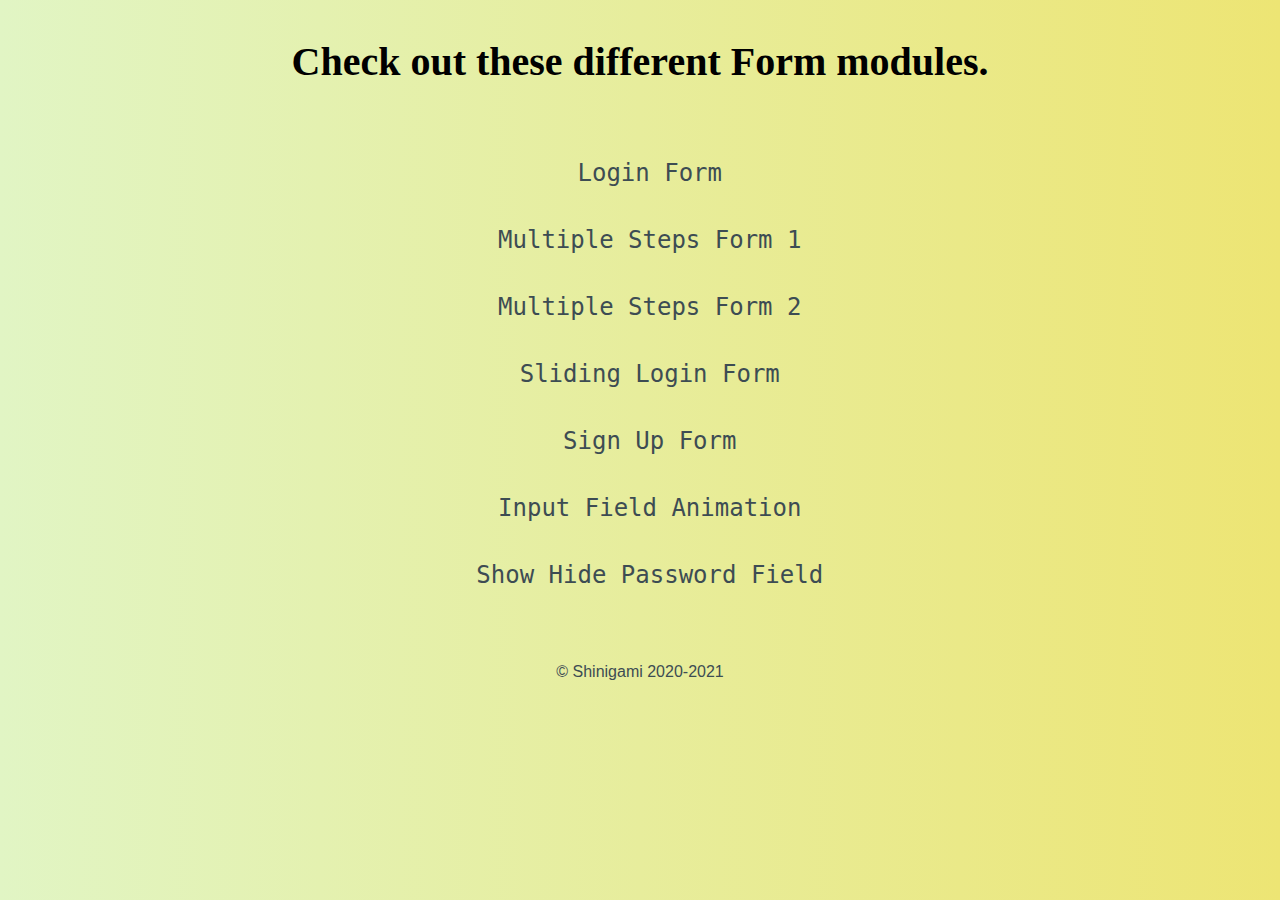
<file: index.html>
<!DOCTYPE html>
<html lang="en">

<head>
    <meta charset="UTF-8">
    <meta name="viewport" content="width=device-width, initial-scale=1.0">
    <title>Forms Module</title>
    <link rel="stylesheet" href="style.css">
</head>

<body>
    <h1>Check out these different Form modules.</h1>
    <div class="container">
        <div class="module"><a href="Login Form/LoginForm.html" target="_blank">Login Form</a></div>
        <div class="module"><a href="Multiple Steps Form/MSForm1.html" target="_blank">Multiple Steps Form 1</a></div>
        <div class="module"><a href="Multiple Steps Form/MSForm2.html" target="_blank">Multiple Steps Form 2</a></div>
        <div class="module"><a href="Sliding Login Form/SlidingLoginForm.html" target="_blank">Sliding Login Form</a></div>
        <div class="module"><a href="Sign Up Form/SignUpForm.html" target="_blank">Sign Up Form</a></div>
        <div class="module"><a href="Input Animations with HTML and CSS/InputFieldAnimation.html" target="_blank">Input Field Animation</a></div>
        <div class="module"><a href="Show Hide Password field/ShowHidePassword.html" target="_blank">Show Hide Password Field</a></div>
    </div>
    <footer>
        <p>&copy; Shinigami 2020-2021</p>
    </footer>
</body>

</html>
</file>
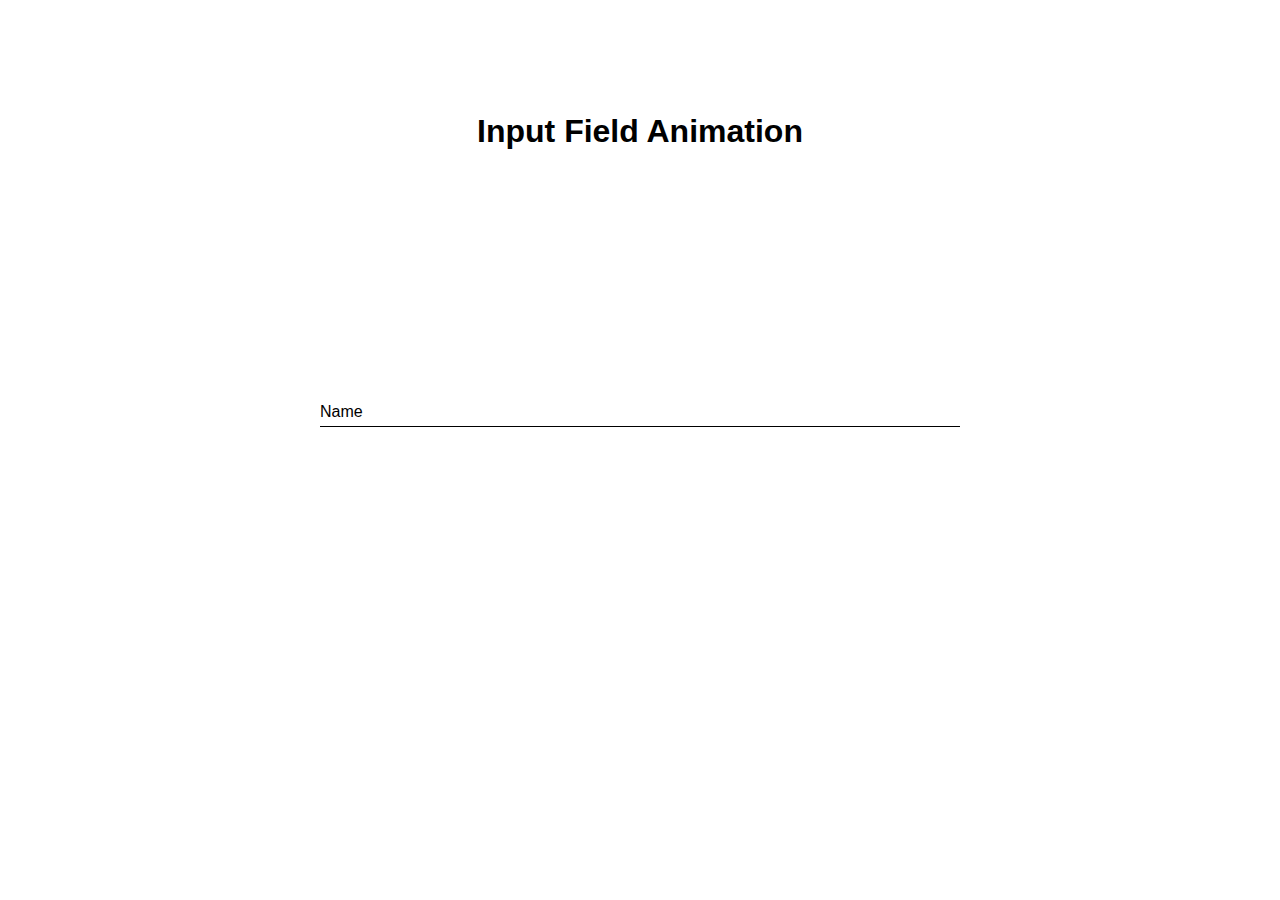
<file: Input Animations with HTML and CSS/InputFieldAnimation.html>
<!-- Input Animations with HTML and CSS -->

<!DOCTYPE html>
<html lang="en">

<head>
    <meta charset="UTF-8">
    <meta name="viewport" content="width=device-width, initial-scale=1.0">
    <meta http-equiv="X-UA-Compatible" content="ie=edge">
    <title>Input Animations</title>
    <link rel="stylesheet" type="text/css" href="InputFieldAnimation.css">
</head>

<body>
    <h1> Input Field Animation</h1>
    <form>
        <input type="text" name="name" id="name" autocomplete="off" required>
        <label for="name" class="label-name">
            <span class="content-name">Name</span>
        </label>
    </form>
</body>

</html>
</file>
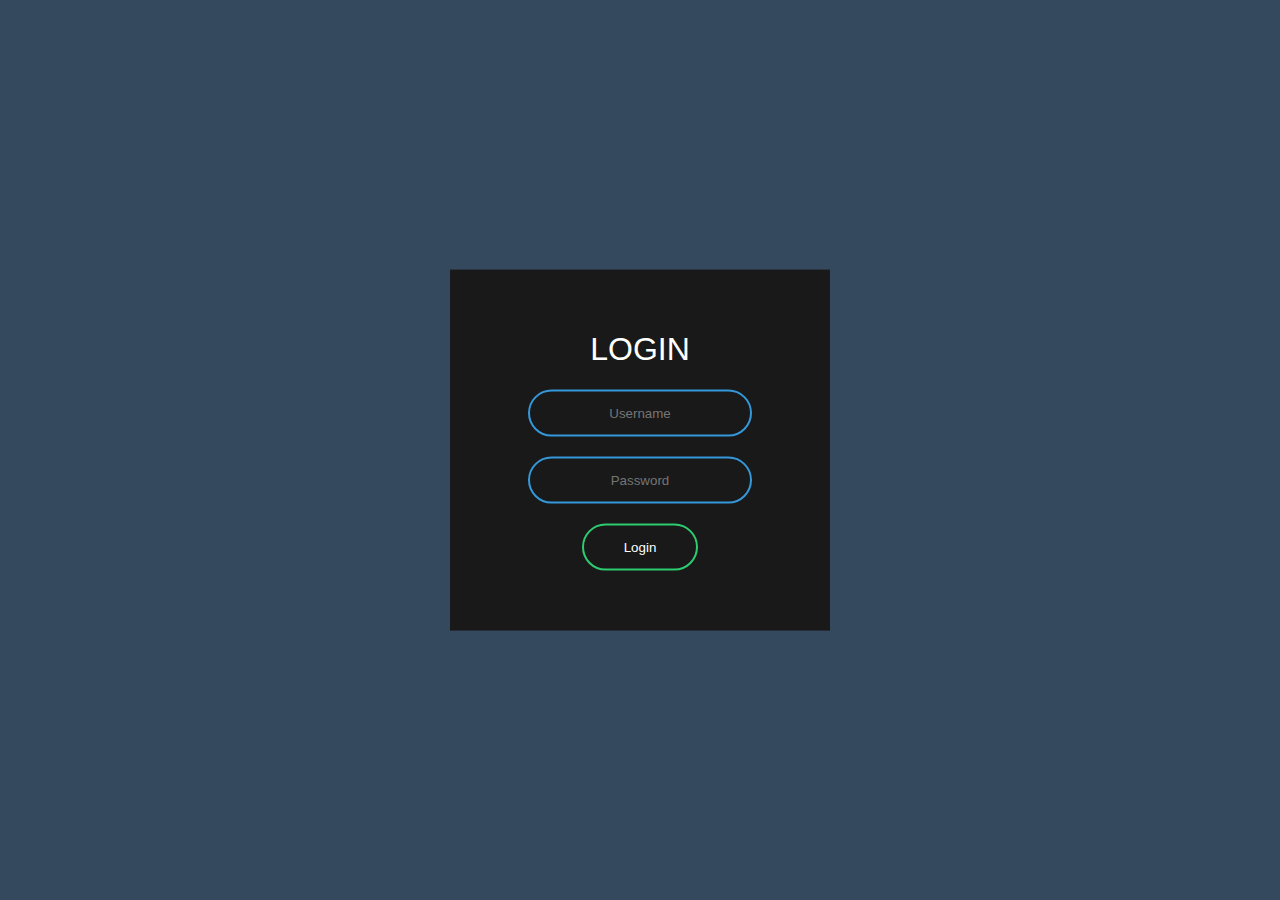
<file: Login Form/LoginForm.html>
<!DOCTYPE html>
<html lang="en">

<head>
    <meta charset="UTF-8">
    <meta name="viewport" content="width=device-width, initial-scale=1.0">
    <meta http-equiv="X-UA-Compatible" content="ie=edge">
    <title>Animated Login Form</title>
    <link rel="stylesheet" href="LoginForm.css">
</head>

<body>
    <form action="login.html" method="POST" class="box">
        <h1>Login</h1>
        <input type="text" name="username" placeholder="Username">
        <input type="password" name="password" placeholder="Password">
        <input type="submit" value="Login">
    </form>
</body>

</html>
</file>
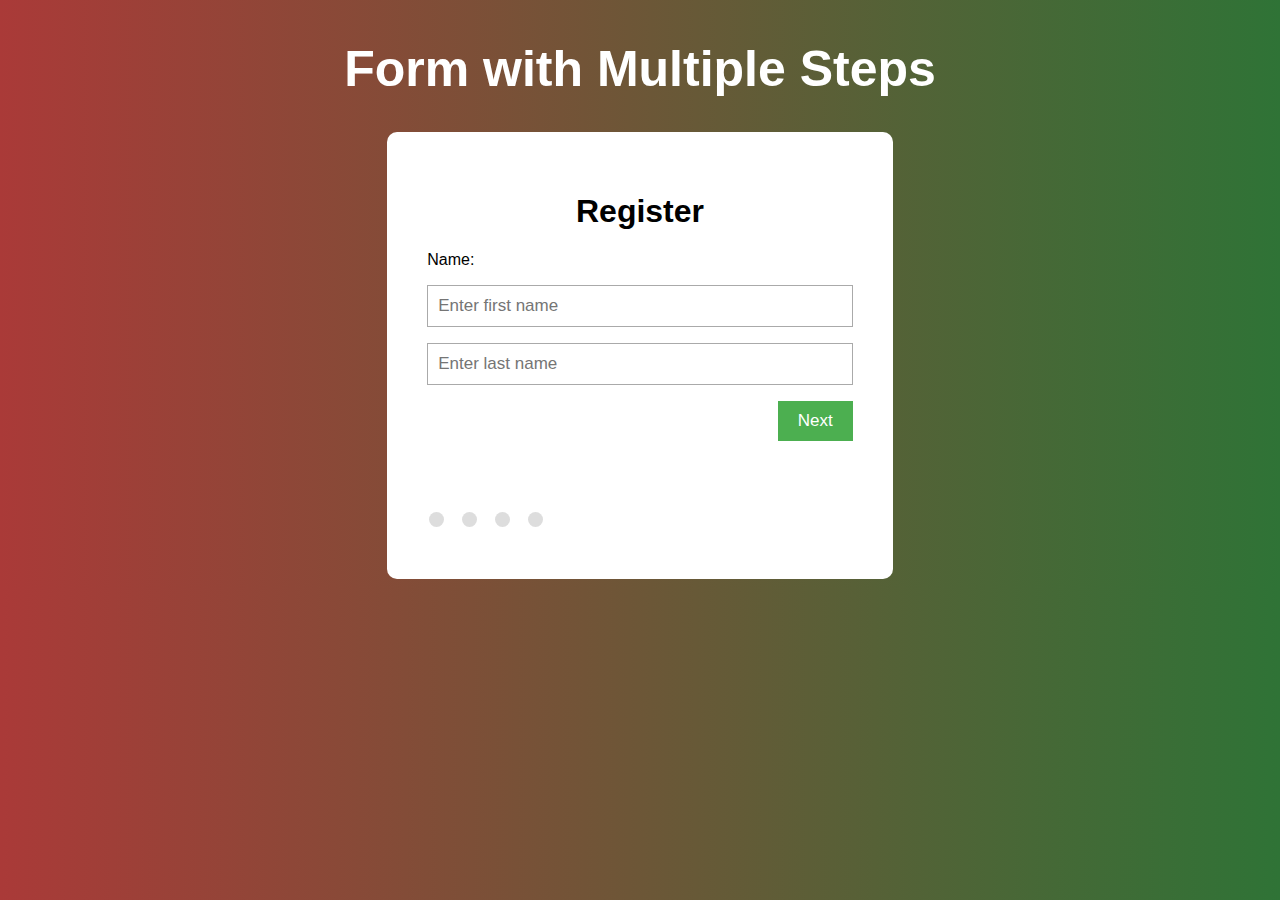
<file: Multiple Steps Form/MSForm1.html>
<!--Multiple Steps Form-->
<!DOCTYPE html>
<html lang="en">

<head>
    <meta charset="UTF-8">
    <meta name="viewport" content="width=device-width, initial-scale=1.0">
    <meta http-equiv="X-UA-Compatible" content="ie=edge">
    <title>Multiple Steps Form</title>
    <link rel="stylesheet" href="MSForm1.css">
</head>

<body>
    <h1 class="tagline">Form with Multiple Steps</h1>
    <form action="#" method="POST" id="myForm">
        <h1>Register</h1>
        <div class="tab">
            Name:
            <p><input type="text" name="fname" placeholder="Enter first name" oninput="this.className = ''">
            </p>
            <p><input type="text" name="lname" placeholder="Enter last name" oninput="this.className = ''">
            </p>
        </div>
        <div class="tab">
            Contact info:
            <p><input type="email" name="email" placeholder="Enter email address" oninput="this.className = ''">
            </p>
            <p><input type="number" name="phone" placeholder="Enter phone number" oninput="this.className = ''">
            </p>
        </div>
        <div class="tab">
            Birthday:
            <p><input type="number" name="date" placeholder="Enter birth date" oninput="this.className = ''">
            </p>
            <p><input type="number" name="month" placeholder="Enter birth month" oninput="this.className = ''">
            </p>
            <p><input type="number" name="year" placeholder="Enter birth year" oninput="this.className = ''">
            </p>
        </div>
        <div class="tab">
            Login info:
            <p><input type="text" name="username" placeholder="Enter username" oninput="this.className = ''">
            </p>
            <p><input type="password" name="password" placeholder="Enter password" oninput="this.className = ''">
            </p>
        </div>
        <div style="overflow: auto;">
            <div style="float: right;">
                <button type="button" id="prevBtn" onclick="nextPrev(-1)">Previous</button>
                <button type="button" id="nextBtn" onclick="nextPrev(1)">Next</button>
            </div>
        </div>
        <div class="tagline">
            <span class="step"></span>
            <span class="step"></span>
            <span class="step"></span>
            <span class="step"></span>
        </div>
    </form>
    <script src="MSForm1.js"></script>
</body>

</html>
</file>
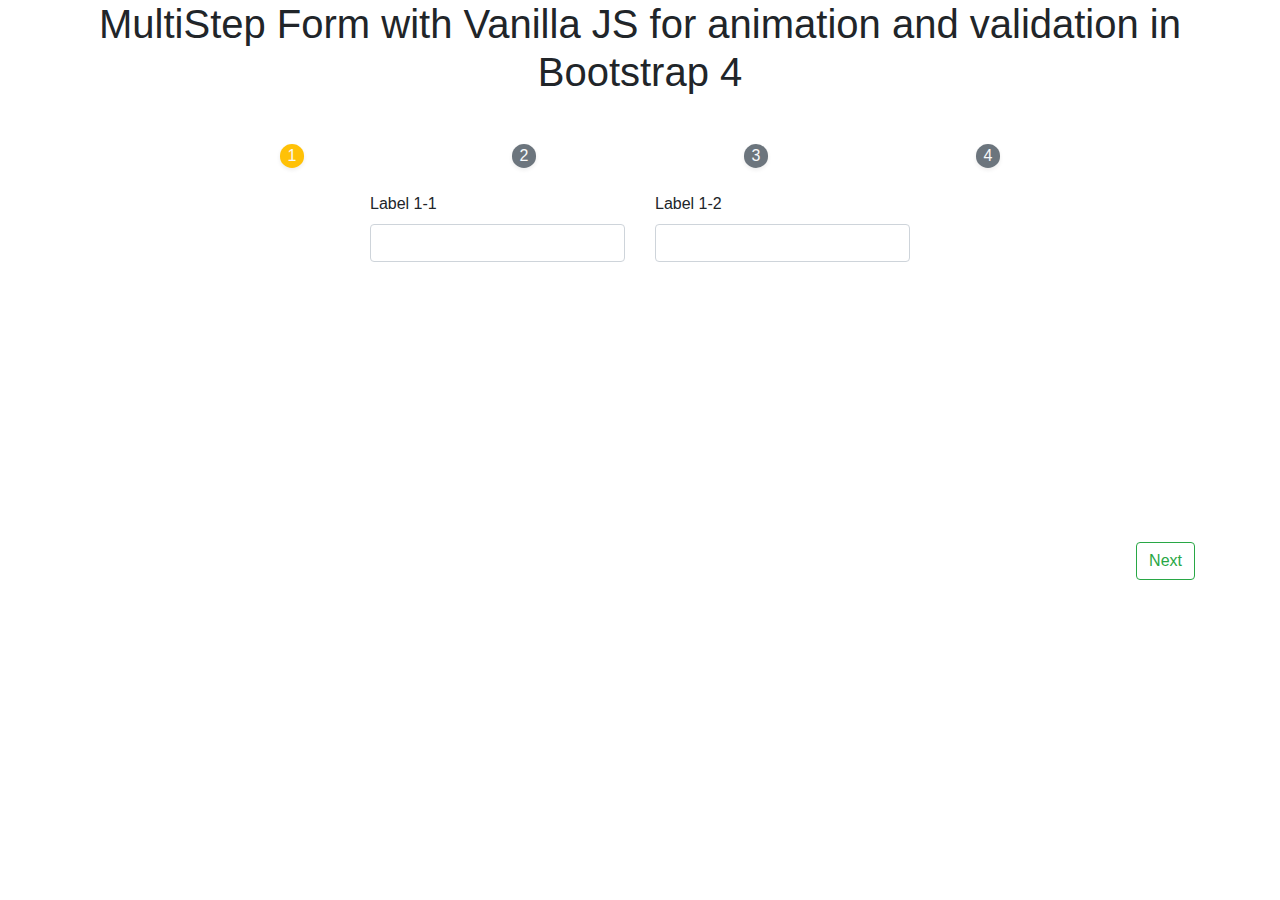
<file: Multiple Steps Form/MSForm2.html>
<!-- MultiStep Form with Vanilla JS for animation and validation in Bootstrap 4. -->

<!DOCTYPE html>
<html lang="en">

<head>
    <meta charset="UTF-8">
    <meta name="viewport" content="width=device-width, initial-scale=1.0">
    <meta http-equiv="X-UA-Compatible" content="ie=edge">
    <title>MultiStep Form</title>
    <link rel="stylesheet" type="text/css" href="MSForm2.css">
    <link rel="stylesheet" href="bootstrap.min.css">
</head>

<body>
    <form action="" method="post" id="stepped">
        <div class="container">
            <div class="row justify-content-center">
                <div class="col-12">
                    <h1 class="text-center pb-3">
                        MultiStep Form with Vanilla JS for animation and validation in Bootstrap 4
                    </h1>
                </div>
                <div class="col-10">
                    <div class="indicators d-flex justify-content-around py-4 text-light">
                        <div class="rounded-circle bg-secondary px-2 shadow-sm mr-2">1</div>
                        <div class="rounded-circle bg-secondary px-2 shadow-sm mr-2">2</div>
                        <div class="rounded-circle bg-secondary px-2 shadow-sm mr-2">3</div>
                        <div class="rounded-circle bg-secondary px-2 shadow-sm">4</div>
                    </div>
                </div>
                <div class="col-md-6">
                    <div class="fix-height position-relative">
                        <div class="steps">
                            <div class="row justify-content-center">
                                <div class="col">
                                    <div class="form-group">
                                        <label for="inp11">Label 1-1</label>
                                        <input type="text" name="inp11" id="inp11" class="form-control">
                                    </div>
                                </div>
                                <div class="col">
                                    <div class="form-group">
                                        <label for="inp12">Label 1-2</label>
                                        <input type="text" name="inp12" id="inp12" class="form-control">
                                    </div>
                                </div>
                            </div>
                        </div>
                        <div class="steps">
                            <div class="form-group">
                                <label for="inp2">Label 2</label>
                                <input type="text" name="inp2" id="inp2" class="form-control">
                            </div>
                        </div>
                        <div class="steps">
                            <div class="form-group">
                                <label for="inp3">Label 3</label>
                                <input type="text" name="inp3" id="inp3" class="form-control">
                            </div>
                        </div>
                        <div class="steps">
                            <div class="form-group">
                                <label for="inp4">Label 4</label>
                                <input type="text" name="inp4" id="inp4" class="form-control">
                            </div>
                        </div>
                    </div>
                </div>
                <div class="col-12 text-right">
                    <button id="btnPrev" type="button" class="btn btn-outline-success">Prev</button>
                    <button id="btnNext" type="button" class="btn btn-outline-success">Next</button>
                </div>
            </div>
        </div>
    </form>
    <script src="bootstrap.min.js"></script>
    <script src="MSForm2.js"></script>
</body>

</html>
</file>
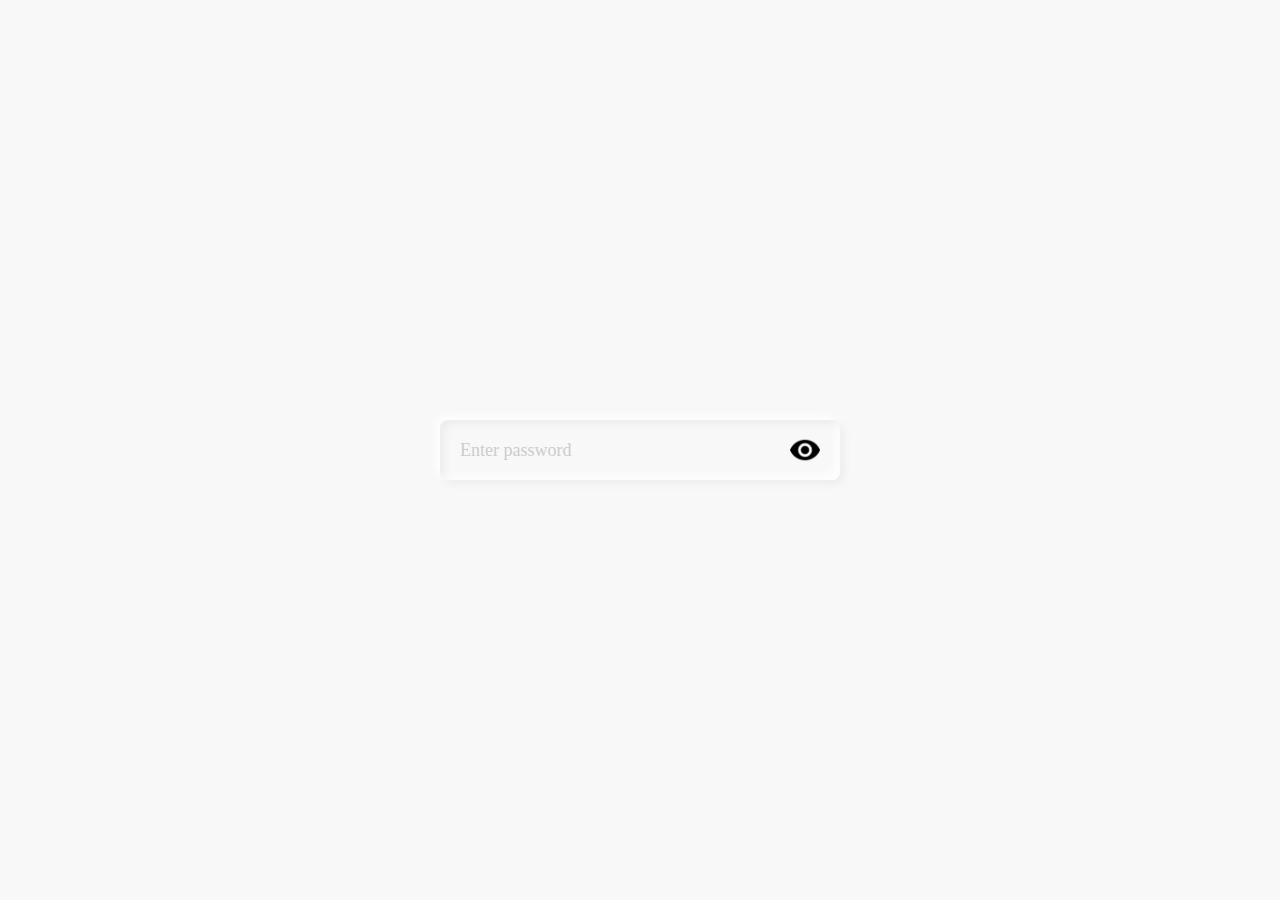
<file: Show Hide Password field/ShowHidePassword.html>
<!-- Show Hide Password field -->
<!DOCTYPE html>
<html lang="en">

<head>
    <meta charset="UTF-8">
    <meta name="viewport" content="width=device-width, initial-scale=1.0">
    <meta http-equiv="X-UA-Compatible" content="ie=edge">
    <title>Show Hide Password field</title>
    <link type="text/css" rel="stylesheet" href="ShowHidePassword.css">
</head>

<body>
    <div class="field">
        <input type="password" name="password" id="password" placeholder="Enter password">
        <div id="toggle" onclick="showHide()"></div>
    </div>
    <script type="text/javascript">
        var password = document.getElementById("password"),
            toggle = document.getElementById("toggle");

        function showHide() {
            if (password.type === "password") {
                password.setAttribute("type", "text");
                toggle.classList.add("hide");
            } else {
                password.setAttribute("type", "password");
                toggle.classList.remove("hide");
            }
        }
    </script>
</body>

</html>
</file>
<file: style.css>
* {
    margin: 0;
    padding: 0;
}

body {
    background: #EDE574;
    /* fallback for old browsers */
    background: -webkit-linear-gradient(to right, #E1F5C4, #EDE574);
    /* Chrome 10-25, Safari 5.1-6 */
    background: linear-gradient(to right, #E1F5C4, #EDE574);
    /* W3C, IE 10+/ Edge, Firefox 16+, Chrome 26+, Opera 12+, Safari 7+ */
    text-align: center;
    font-family: monospace;
}

h1 {
    margin-top: 3%;
    font-size: 2.5rem;
    font-family: cursive;
}

.container {
    width: 40%;
    margin: 5% auto;
}

@media only screen and (max-width: 1000px) {
    .container {
        width: 50%;
    }
}

.module {
    margin-bottom: 1.5em;
    width: 100%;
    padding: 0.75em;
}

.module:hover {
    background-color: rgb(147, 192, 192);
}

a {
    text-decoration: none;
    font-size: 1.5rem;
    color: #3D4C53;
}


footer {
    margin: 2%;
    font-size: 1em;
    color: #3D4C53;
    font-family: 'Lucida Sans', 'Lucida Sans Regular', 'Lucida Grande', 'Lucida Sans Unicode', Geneva, Verdana, sans-serif;
}
</file>
<file: Input Animations with HTML and CSS/InputFieldAnimation.css>
/* Input Animations with HTML and CSS */

* {
    margin: 0;
    padding: 0;
    box-sizing: border-box;
}

body {
    height: 60vh;
    display: flex;
    justify-content: space-around;
    align-items: center;
    flex-direction: column;
    font-family: sans-serif;
}

form {
    width: 50%;
    position: relative;
    height: 50px;
    overflow: hidden;
}

form input {
    width: 100%;
    height: 100%;
    color: #595f6e;
    padding-top: 20px;
    border: none;
    outline: none;
}

form label {
    position: absolute;
    bottom: 0;
    left: 0%;
    width: 100%;
    height: 100%;
    pointer-events: none;
    border-bottom: 1px solid black;
}

form label::after {
    content: "";
    position: absolute;
    left: 0;
    bottom: -1px;
    height: 100%;
    width: 100%;
    border-bottom: 3px solid #5fa8d3;
    transform: translateX(-100%);
    transition: transform 0.3s ease;
}

.content-name {
    position: absolute;
    bottom: 5px;
    left: 0;
    transition: all 0.3s ease;
}

form input:focus+.label-name .content-name,
form input:valid+.label-name .content-name {
    transform: translateY(-150%);
    font-size: 14px;
    color: #5fa8d3;
}

form input:focus+.label-name::after,
form input:valid+.label-name::after {
    transform: translateX(0%);
}
</file>
<file: Login Form/LoginForm.css>
body {
    margin: 0;
    padding: 0;
    font-family: sans-serif;
    background-color: #34495e;
    max-height: 100vh;
}

.box {
    width: 300px;
    padding: 40px;
    position: absolute;
    top: 50%;
    left: 50%;
    transform: translate(-50%, -50%);
    background-color: #191919;
    text-align: center;
}

.box h1 {
    color: white;
    text-transform: uppercase;
    font-weight: 500;
}

.box input[type="text"],
.box input[type="password"] {
    border: 0;
    background: none;
    display: block;
    margin: 20px auto;
    text-align: center;
    border: 2px solid #3498db;
    padding: 14px 10px;
    width: 200px;
    outline: none;
    color: white;
    border-radius: 24px;
    transition: 0.25s;
}

.box input[type="text"]:focus,
.box input[type="password"]:focus {
    width: 280px;
    border-color: #2ecc71;
}

.box input[type="submit"] {
    border: 0;
    background: none;
    display: block;
    margin: 20px auto;
    text-align: center;
    border: 2px solid #2ecc71;
    padding: 14px 40px;
    outline: none;
    color: white;
    border-radius: 24px;
    transition: 0.25s;
    cursor: pointer;
}

.box input[type="submit"]:hover {
    background-color: #2ecc71;
}
</file>
<file: Multiple Steps Form/MSForm1.css>
* {
    box-sizing: border-box;
}

body {
    font-family: Impact, Haettenschweiler, 'Arial Narrow Bold', sans-serif;
    background: #2F7336;
    /* fallback for old browsers */
    background: -webkit-linear-gradient(to right, #AA3A38, #2F7336);
    /* Chrome 10-25, Safari 5.1-6 */
    background: linear-gradient(to right, #AA3A38, #2F7336);
    /* W3C, IE 10+/ Edge, Firefox 16+, Chrome 26+, Opera 12+, Safari 7+ */
}

#myForm {
    background-color: #ffffff;
    margin: 0px auto;
    padding: 40px;
    width: 40%;
    min-width: 300px;
    border-radius: 10px;
}

h1 {
    text-align: center;
}

.tagline {
    font-size: 50px;
    margin-top: 40px;
    color: #ffffff;
}

input {
    padding: 10px;
    width: 100%;
    font-size: 17px;
    border: 1px solid #aaaaaa;
}

input.invalid {
    background-color: #ffdddd;
}

.tab {
    display: none;
}

button {
    background-color: #4caf50;
    color: #ffffff;
    border: none;
    padding: 10px 20px;
    font-size: 17px;
    cursor: pointer;
}

button:hover {
    opacity: 0.8;
}

#prevBtn {
    background-color: #bbbbbb;
}

.step {
    height: 15px;
    width: 15px;
    margin: 0 2px;
    background-color: #bbbbbb;
    border: none;
    border-radius: 50%;
    display: inline-block;
    opacity: 0.5;
}

.step:active {
    opacity: 1;
}

.step.finish {
    background-color: #4caf50;
}
</file>
<file: Show Hide Password field/ShowHidePassword.css>
@import url("https://fonts.googgleapis.com/css?family=Poppins:400,500,600,700,900");
* {
    margin: 0;
    padding: 0;
    font-family: "Poppins", "sans-serif";
}

body {
    display: flex;
    justify-content: center;
    align-items: center;
    min-height: 100vh;
    background: #f8f8f8;
}

.field {
    position: relative;
    width: 400px;
    height: 60px;
}

.field input {
    position: absolute;
    top: 0;
    left: 0;
    width: 100%;
    height: 100%;
    border: none;
    background: transparent;
    padding: 0 20px;
    font-size: 18px;
    box-sizing: border-box;
    outline: none;
    border-radius: 8px;
    box-shadow: -4px -4px 10px rgba(255, 255, 255, 1), inset 4px 4px 10px rgba(0, 0, 0, 0.05), inset -4px -4px 10px rgba(255, 255, 255, 1), 4px 4px 10px rgba(0, 0, 0, 0.05);
}

.field input::placeholder {
    color: #ccc;
}

#toggle {
    position: absolute;
    top: 50%;
    right: 20px;
    transform: translateY(-50%);
    width: 30px;
    height: 30px;
    background: url("visible.png");
    background-size: cover;
    cursor: pointer;
}

#toggle.hide {
    background: url("hidden.png");
    background-size: cover;
}
</file>
<file: Multiple Steps Form/MSForm2.css>
/* MultiStep Form with Vanilla JS for animation and validation in Bootstrap 4. */

#stepped {
    transition: all 0.4s ease-in-out;
}

.fix-height {
    min-height: 100px;
}

.steps {
    position: absolute;
    width: 0;
    height: 100%;
    top: 0;
    left: 0;
    z-index: -1;
    visibility: hidden;
    opacity: 1;
}

.steps.active {
    width: 100%;
    z-index: 1;
    visibility: visible;
    opacity: 1;
}


/*animation for input fields */

.form-control.invalid {
    border: 1px solid #ec2626;
    /* paste any animation you want */
    animation: shaking 0.82s cubic-bezier(.36, .07, .19, .97)both;
    transform: translate3d(0, 0, 0);
    backface-visibility: hidden;
    perspective: 1000px;
}

@keyframes shaking {
    10%,
    90% {
        tranform: translate3d(-2px, 0, 0);
    }
    20%,
    80% {
        tranform: translate3d(4px, 0, 0);
    }
    30%,
    50%,
    70% {
        tranform: translate3d(-8px, 0, 0);
    }
    40%,
    60% {
        tranform: translate3d(8px, 0, 0);
    }
}

.hidden {
    opacity: 0;
    visibility: hidden;
    pointer-events: none;
}

.show {
    opacity: 1;
    visibility: visible;
    pointer-events: auto;
}

@media screen and (min-width: 768px) {
    .fix-height {
        min-height: 350px;
    }
}
</file>
